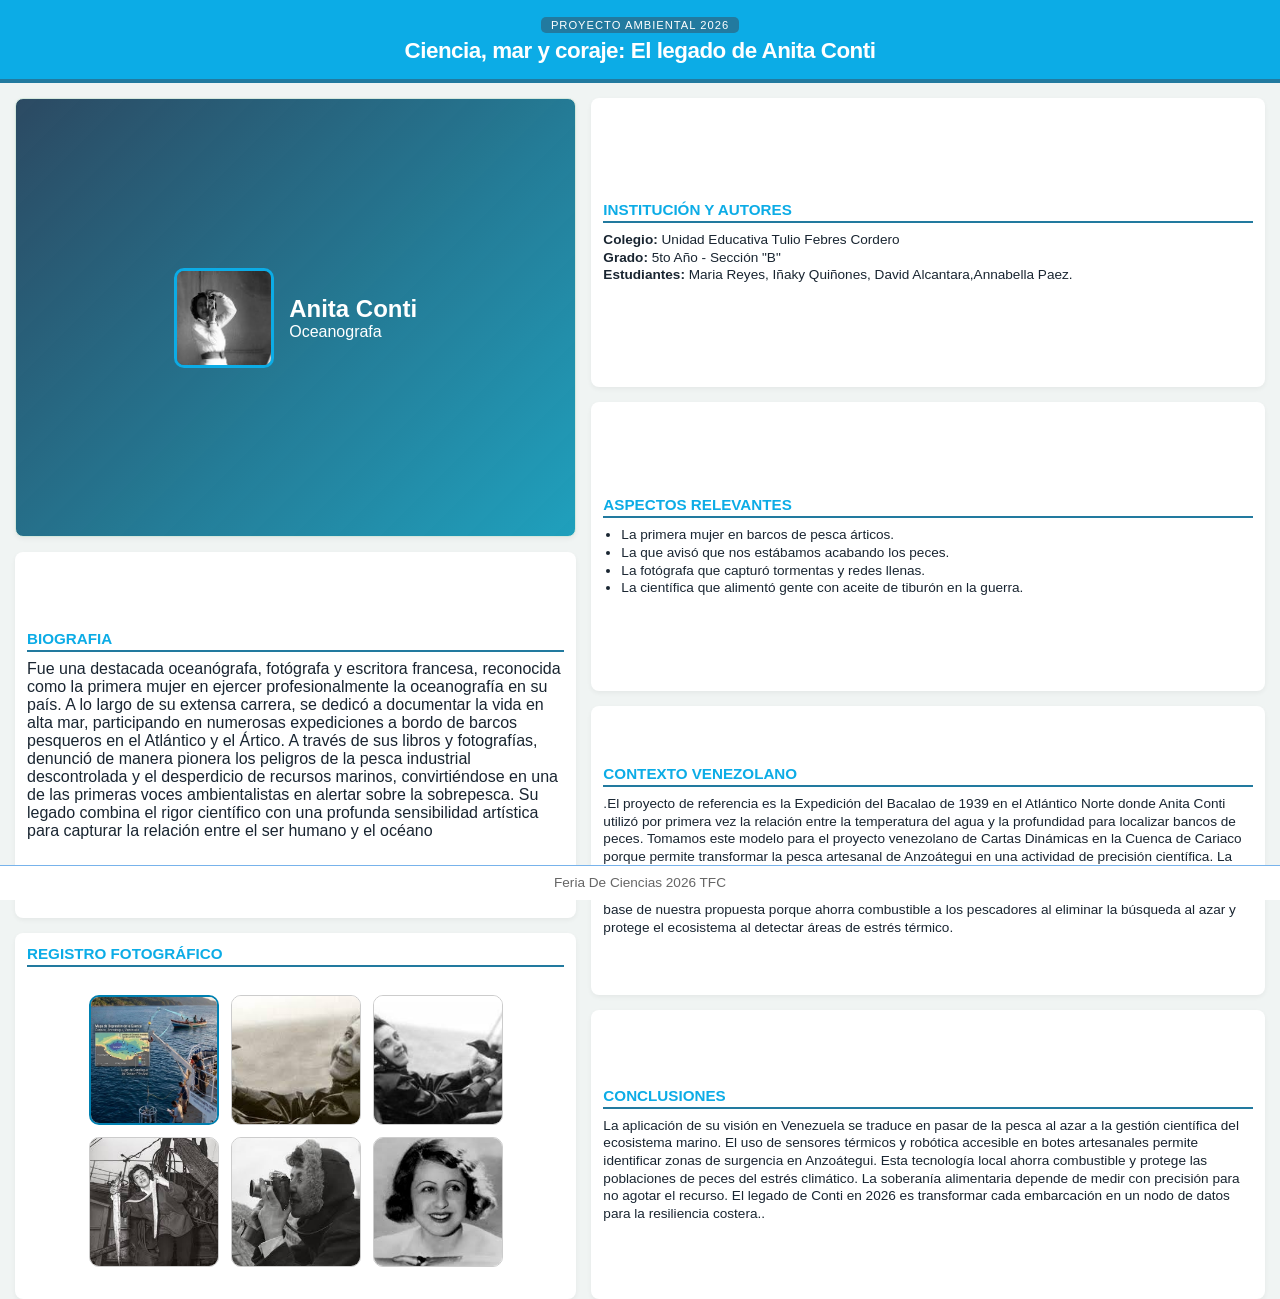
<file: index.html>
<!DOCTYPE html>
<html lang="es">
<head>
    <meta charset="UTF-8">
    <meta name="viewport" content="width=device-width, initial-scale=1.0">
    <title>Póster Científico - Dr. Rafael Mendoza</title>
    <link rel="stylesheet" href="style.css">
    </head>
<body>
    <div class="app-wrapper">
        <header class="main-header">
            <div class="header-content">
                <span class="header-badge">PROYECTO AMBIENTAL 2026</span>
                <h1> Ciencia, mar y coraje: El legado de Anita Conti</h1>
            </div>
        </header>

        <div class="content-layout">
            <aside class="col-left">
                <section class="card photo-card">
                    <img src="descarga.jfif" alt="Dr. Rafael Mendoza" class="main-photo">
                    <div class="photo-info">
                        <h2>Anita Conti</h2>
                <span class="tag">Oceanografa</span>
                    </div>
                </section>

                <section class="card bio-card">
                    <h3>Biografia</h3>Fue una destacada oceanógrafa, fotógrafa y escritora francesa, reconocida como la primera mujer en ejercer profesionalmente la oceanografía en su país. A lo largo de su extensa carrera, se dedicó a documentar la vida en alta mar, participando en numerosas expediciones a bordo de barcos pesqueros en el Atlántico y el Ártico. A través de sus libros y fotografías, denunció de manera pionera los peligros de la pesca industrial descontrolada y el desperdicio de recursos marinos, convirtiéndose en una de las primeras voces ambientalistas en alertar sobre la sobrepesca. Su legado combina el rigor científico con una profunda sensibilidad artística para capturar la relación entre el ser humano y el océano</p>
                </section>

<section class="card gallery-card">
                    <h3>Registro Fotográfico</h3>
<div class="galeria-fotos" style="display: flex; flex-wrap: wrap; gap: 12px; justify-content: center; padding: 20px;">
    <img src="cuenca.jpg" style="width: 130px; height: 130px; object-fit: cover; border-radius: 10px; border: 2px solid #0080b0;">
    <img src="foto1.jfif" style="width: 130px; height: 130px; object-fit: cover; border-radius: 10px; border: 1px solid #ccc;">
    <img src="foto2.jfif" style="width: 130px; height: 130px; object-fit: cover; border-radius: 10px; border: 1px solid #ccc;">
    <img src="foto3.jfif" style="width: 130px; height: 130px; object-fit: cover; border-radius: 10px; border: 1px solid #ccc;">
    <img src="foto4.jfif" style="width: 130px; height: 130px; object-fit: cover; border-radius: 10px; border: 1px solid #ccc;">
    <img src="foto5.jfif" style="width: 130px; height: 130px; object-fit: cover; border-radius: 10px; border: 1px solid #ccc;">
</div>
                </section>
            </aside>

            <main class="col-right">
                <section class="card school-card">
                    <h3>Institución y Autores</h3>
                    <div class="school-info">
                        <p><strong>Colegio:</strong> Unidad Educativa Tulio Febres Cordero</p>
                        <p><strong>Grado:</strong> 5to Año - Sección "B"</p>
                        <p><strong>Estudiantes:</strong> Maria Reyes, Iñaky Quiñones, David Alcantara,Annabella Paez.</p>
                    </div>
                </section>

                <section class="card relevance-card">
                    <h3>Aspectos Relevantes</h3>
                    <ul>
                        <li>La primera mujer en barcos de pesca árticos.</li>
                        <li>La que avisó que nos estábamos acabando los peces.</li>
                        <li>La fotógrafa que capturó tormentas y redes llenas.</li>
                        <li>La científica que alimentó gente con aceite de tiburón en la guerra.</li>
                    </ul>
                </section>

                <section class="card context-card">
                    <h3>Contexto Venezolano</h3>
                    <p>.El proyecto de referencia es la Expedición del Bacalao de 1939 en el Atlántico Norte donde Anita Conti utilizó por primera vez la relación entre la temperatura del agua y la profundidad para localizar bancos de peces. Tomamos este modelo para el proyecto venezolano de Cartas Dinámicas en la Cuenca de Cariaco porque permite transformar la pesca artesanal de Anzoátegui en una actividad de precisión científica. La implementación de sensores térmicos en los botes locales emula el trabajo de Conti al identificar las zonas de surgencia donde el agua fría y rica en nutrientes atrae a la sardina y al atún. Esta metodología es la base de nuestra propuesta porque ahorra combustible a los pescadores al eliminar la búsqueda al azar y protege el ecosistema al detectar áreas de estrés térmico.</p>
                </section>

                <section class="card conclusion-card">
                    <h3>Conclusiones</h3>
                    <p>La aplicación de su visión en Venezuela se traduce en pasar de la pesca al azar a la gestión científica del ecosistema marino. El uso de sensores térmicos y robótica accesible en botes artesanales permite identificar zonas de surgencia en Anzoátegui. Esta tecnología local ahorra combustible y protege las poblaciones de peces del estrés climático. La soberanía alimentaria depende de medir con precisión para no agotar el recurso. El legado de Conti en 2026 es transformar cada embarcación en un nodo de datos para la resiliencia costera..</p>
                </section>
            </main>
        </div>

        <footer class="main-footer">
            <p>Feria De Ciencias 2026 TFC
        </footer>
    </div>
</body>
</html>
</html>
    </div>
</body>
</html>
</html>
</file>
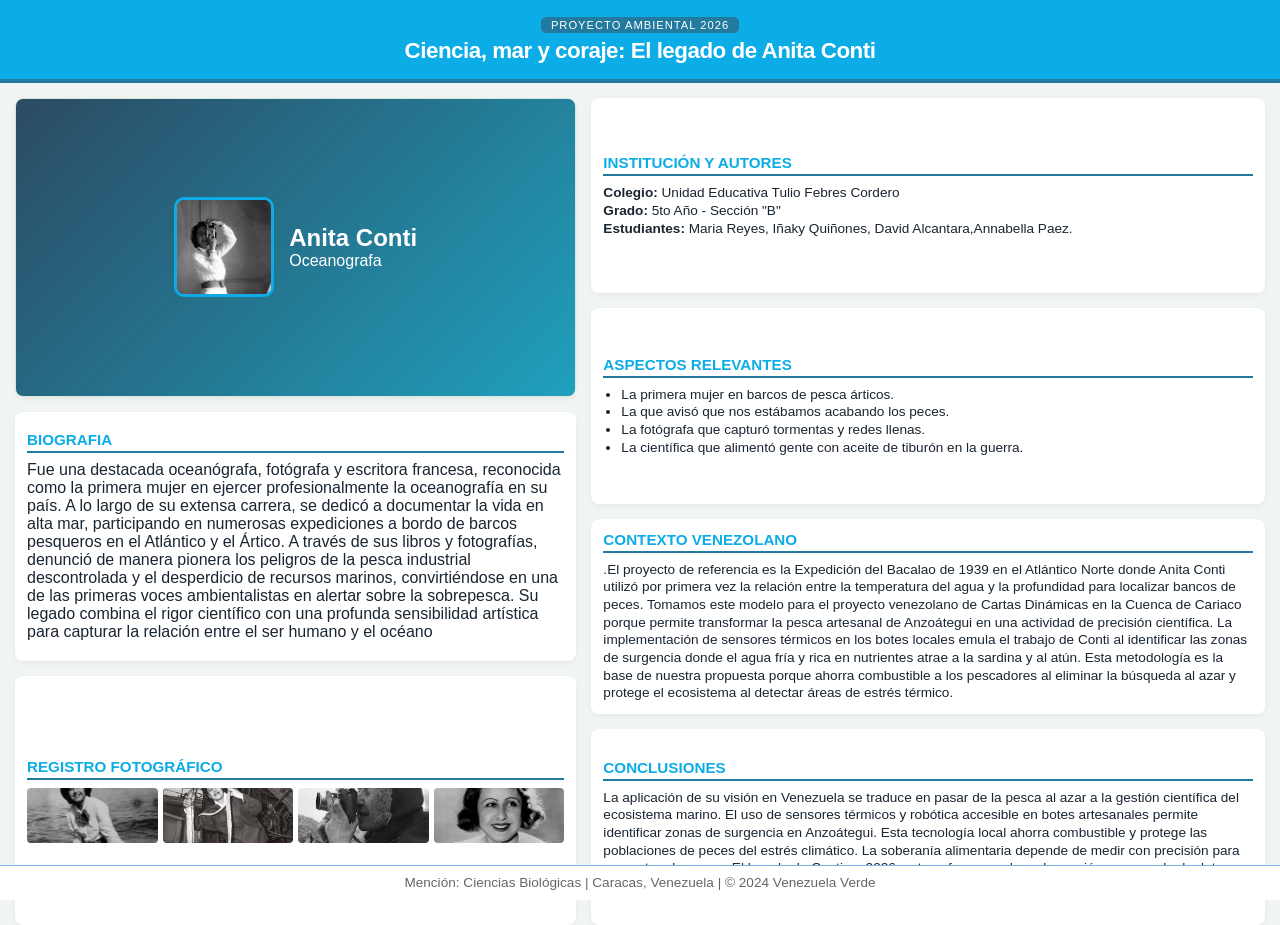
<file: Conti.html>
<!DOCTYPE html>
<html lang="es">
<head>
    <meta charset="UTF-8">
    <meta name="viewport" content="width=device-width, initial-scale=1.0">
    <title>Póster Científico - Dr. Rafael Mendoza</title>
    <link rel="stylesheet" href="style.css">
</head>
<body>
    <div class="app-wrapper">
        <header class="main-header">
            <div class="header-content">
                <span class="header-badge">PROYECTO AMBIENTAL 2026</span>
                <h1> Ciencia, mar y coraje: El legado de Anita Conti</h1>
            </div>
        </header>

        <div class="content-layout">
            <aside class="col-left">
                <section class="card photo-card">
                    <img src="descarga.jfif" alt="Dr. Rafael Mendoza" class="main-photo">
                    <div class="photo-info">
                        <h2>Anita Conti</h2>
                <span class="tag">Oceanografa</span>
                    </div>
                </section>

                <section class="card bio-card">
                    <h3>Biografia</h3>Fue una destacada oceanógrafa, fotógrafa y escritora francesa, reconocida como la primera mujer en ejercer profesionalmente la oceanografía en su país. A lo largo de su extensa carrera, se dedicó a documentar la vida en alta mar, participando en numerosas expediciones a bordo de barcos pesqueros en el Atlántico y el Ártico. A través de sus libros y fotografías, denunció de manera pionera los peligros de la pesca industrial descontrolada y el desperdicio de recursos marinos, convirtiéndose en una de las primeras voces ambientalistas en alertar sobre la sobrepesca. Su legado combina el rigor científico con una profunda sensibilidad artística para capturar la relación entre el ser humano y el océano</p>
                </section>

                <section class="card gallery-card">
                    <h3>Registro Fotográfico</h3>
                    <div class="gallery-grid">

                        <img src="images.jfif" alt="Campo 1">
                        <img src="descarga (3).jfif" alt="Campo 2">
                        <img src="descarga (4).jfif" alt="Campo 3">
                        <img src="descarga (5).jfif" alt="Campo 4">
                    </div>
                </section>
            </aside>

            <main class="col-right">
                <section class="card school-card">
                    <h3>Institución y Autores</h3>
                    <div class="school-info">
                        <p><strong>Colegio:</strong> Unidad Educativa Tulio Febres Cordero</p>
                        <p><strong>Grado:</strong> 5to Año - Sección "B"</p>
                        <p><strong>Estudiantes:</strong> Maria Reyes, Iñaky Quiñones, David Alcantara,Annabella Paez.</p>
                    </div>
                </section>

                <section class="card relevance-card">
                    <h3>Aspectos Relevantes</h3>
                    <ul>
                        <li>La primera mujer en barcos de pesca árticos.</li>
                        <li>La que avisó que nos estábamos acabando los peces.</li>
                        <li>La fotógrafa que capturó tormentas y redes llenas.</li>
                        <li>La científica que alimentó gente con aceite de tiburón en la guerra.</li>
                    </ul>
                </section>

                <section class="card context-card">
                    <h3>Contexto Venezolano</h3>
                    <p>.El proyecto de referencia es la Expedición del Bacalao de 1939 en el Atlántico Norte donde Anita Conti utilizó por primera vez la relación entre la temperatura del agua y la profundidad para localizar bancos de peces. Tomamos este modelo para el proyecto venezolano de Cartas Dinámicas en la Cuenca de Cariaco porque permite transformar la pesca artesanal de Anzoátegui en una actividad de precisión científica. La implementación de sensores térmicos en los botes locales emula el trabajo de Conti al identificar las zonas de surgencia donde el agua fría y rica en nutrientes atrae a la sardina y al atún. Esta metodología es la base de nuestra propuesta porque ahorra combustible a los pescadores al eliminar la búsqueda al azar y protege el ecosistema al detectar áreas de estrés térmico.</p>
                </section>

                <section class="card conclusion-card">
                    <h3>Conclusiones</h3>
                    <p>La aplicación de su visión en Venezuela se traduce en pasar de la pesca al azar a la gestión científica del ecosistema marino. El uso de sensores térmicos y robótica accesible en botes artesanales permite identificar zonas de surgencia en Anzoátegui. Esta tecnología local ahorra combustible y protege las poblaciones de peces del estrés climático. La soberanía alimentaria depende de medir con precisión para no agotar el recurso. El legado de Conti en 2026 es transformar cada embarcación en un nodo de datos para la resiliencia costera..</p>
                </section>
            </main>
        </div>

        <footer class="main-footer">
            <p>Mención: Ciencias Biológicas | Caracas, Venezuela | © 2024 Venezuela Verde</p>
        </footer>
    </div>
</body>
</html>
</file>
<file: style.css>
:root {
    --primary: #0cace6;
    --accent: #227a9f;
    --bg: #f0f4f3;
    --white: #ffffff;
    --text: #192531;
}

* { box-sizing: border-box; margin: 0; padding: 0; }

body {
    font-family: 'Segoe UI', Arial, sans-serif;
    background-color: var(--bg);
    color: var(--text);
    height: 100vh;
    overflow: hidden;
}

.app-wrapper {
    display: flex;
    flex-direction: column;
    height: 100vh;
}

/* HEADER ESTILO PÓSTER */
.main-header {
    background: var(--primary);
    color: white;
    padding: 15px;
    text-align: center;
    border-bottom: 4px solid var(--accent);
}

.header-badge {
    background: var(--accent);
    font-size: 0.7rem;
    padding: 2px 10px;
    border-radius: 5px;
    letter-spacing: 1px;
}

.main-header h1 {
    font-size: 1.4rem;
    margin-top: 5px;
    letter-spacing: -0.5px;
}

/* LAYOUT CENTRAL */
.content-layout {
    display: grid;
    grid-template-columns: 1fr 1.2fr;
    flex-grow: 1; /* Ocupa todo el espacio entre header y footer */
    padding: 15px;
    gap: 15px;
    min-height: 0;

}

/* TARJETAS */
.card {
    background: var(--white);
    padding: 12px;
    border-radius: 8px;
    box-shadow: 0 2px 5px rgba(0,0,0,0.05);
    display: flex;
    flex-direction: column;
    justify-content: center;
    
}

h3 {
    font-size: 0.95rem;
    color: var(--primary);
    border-bottom: 2px solid var(--accent);
    margin-bottom: 8px;
    padding-bottom: 3px;
    text-transform: uppercase;
}

p, li { font-size: 0.85rem; line-height: 1.3; }

/* COLUMNAS */
.col-left {
    display: grid;
    grid-template-rows: 1.2fr 1fr 1fr;
    gap: 15px;
}

.col-right {
    display: grid;
    grid-template-rows: repeat(4, 1fr);
    gap: 15px;
}

/* DETALLES ESPECÍFICOS */
.photo-card {
    flex-direction: row !important;
    align-items: center;
    gap: 15px;
    background: linear-gradient(135deg, #183954e8 0%, #1fa0bd 100%);
    border: 1px solid #d4e8dd;
    color: white;
}
.photo-card img{
    width: 100px;
    height: 100px;
}

.main-photo {
    width: 80px;
    height: 80px;
    border-radius: 10px;
    border: 3px solid var(--primary);
    object-fit: cover;
}

.gallery-grid {
    display: grid;
    grid-template-columns: repeat(4, 1fr);
    gap: 5px;
}

.gallery-grid img {
    width: 100%;
    height: 55px;
    object-fit: cover;
    border-radius: 4px;
}

.relevance-card ul { padding-left: 18px; }

/* FOOTER */
.main-footer {
    background: white;
    text-align: center;
    padding: 8px;
    font-size: 0.75rem;
    color: #666;
    border-top: 1px solid #78b3eb;
}

/* AJUSTE PARA PANTALLAS PEQUEÑAS */
@media (max-height: 750px) {
    .main-header h1 { font-size: 1.1rem; }
    .card { padding: 8px; }
    p, li { font-size: 0.75rem; }
    .main-photo { width: 60px; height: 60px; }
}
</file>
